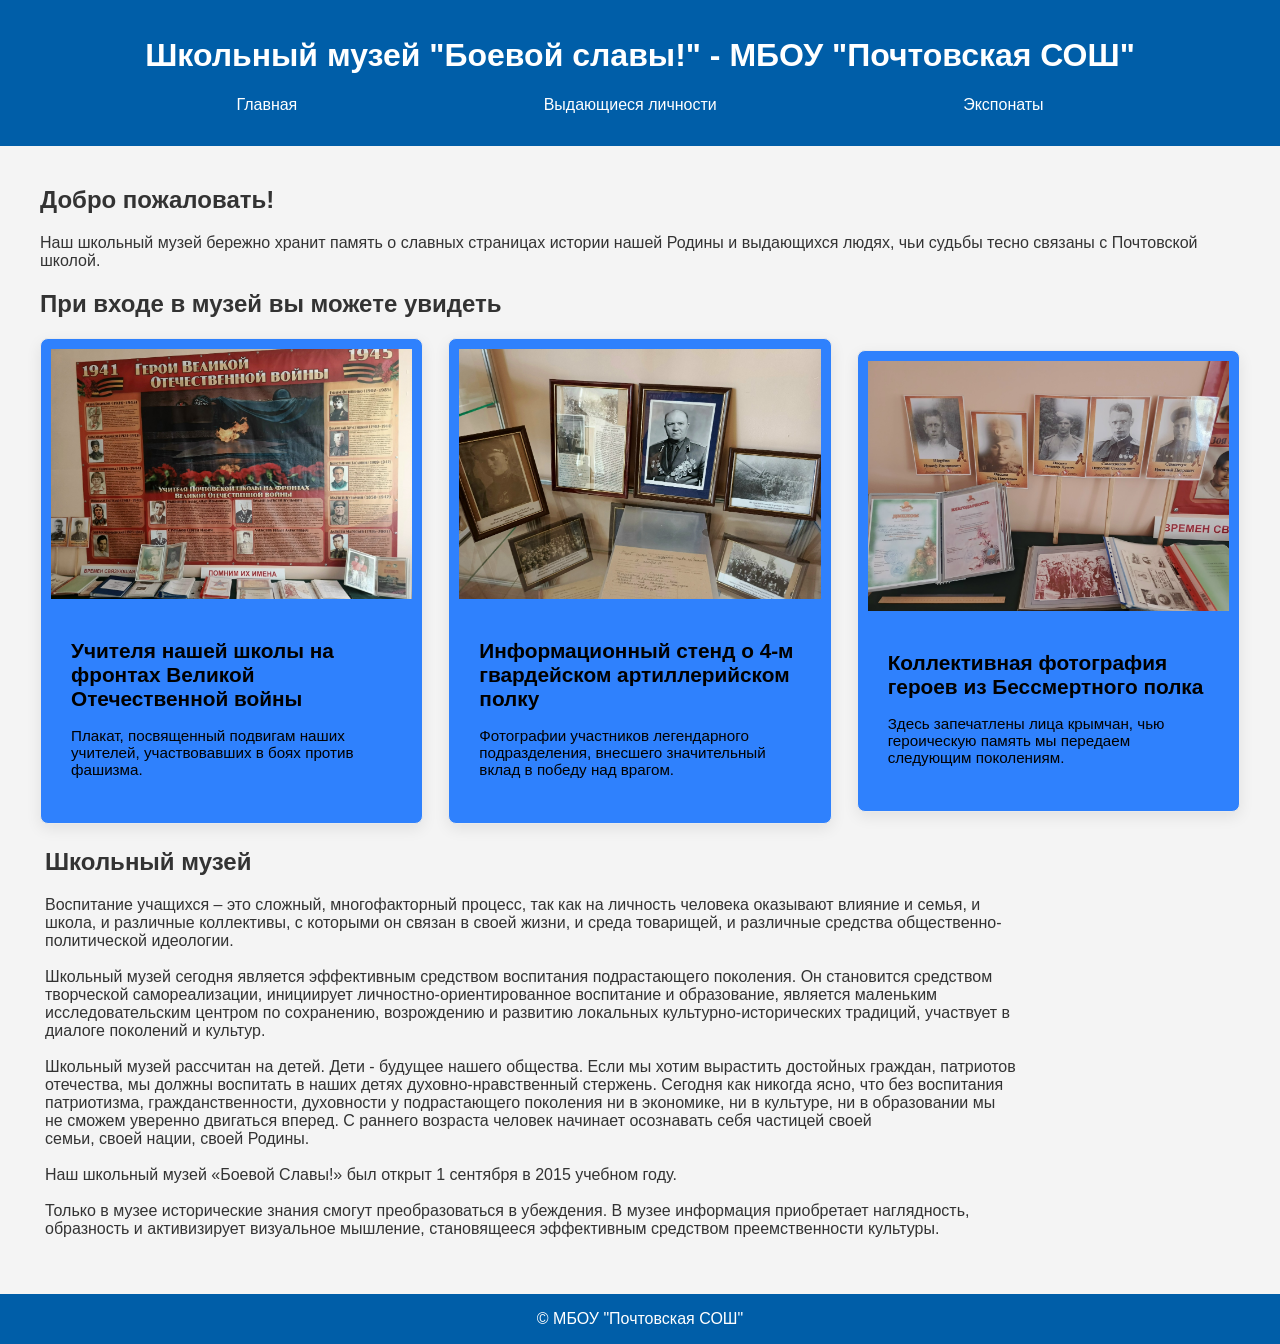
<file: index.html>
<!DOCTYPE html>
<html lang="ru">
<head>
    <meta charset="UTF-8">
    <title>Школьный музей "Боевой славы!" - МБОУ "Почтовская СОШ"</title>
    <link rel="stylesheet" href="style.css">
</head>
<body>
    <header>
        <h1>Школьный музей "Боевой славы!" - МБОУ "Почтовская СОШ"</h1>
        <nav>
            <ul>
                <li><a href="#">Главная</a></li>
                <li><a href="people.html">Выдающиеся личности</a></li>
                <li><a href="eks.html">Экспонаты</a></li>
            </ul>
        </nav>
    </header>

    <main>
        <section>
            <h2>Добро пожаловать!</h2>
            <p>Наш школьный музей бережно хранит память о славных страницах истории нашей Родины и выдающихся людях, чьи судьбы тесно связаны с Почтовской школой.</p>
        </section>

        <section class="container">
            <h2>При входе в музей вы можете увидеть</h2>
            <div class="cards">
                <div class="card">
                    <img src="img/img_index/Stand.jpg" alt="Герои ВОВ">
                    <div class="card-content">
                        <h3>Учителя нашей школы на фронтах Великой Отечественной войны</h3>
                        <p>Плакат, посвященный подвигам наших учителей, участвовавших в боях против фашизма.</p>
                    </div>
                </div>
                <div class="card">
                    <img src="img/img_index/portret.jpg" alt="4-й Гвардейский артиллерийский полк">
                    <div class="card-content">
                        <h3>Информационный стенд о 4-м гвардейском артиллерийском полку</h3>
                        <p>Фотографии участников легендарного подразделения, внесшего значительный вклад в победу над врагом.</p>
                    </div>
                </div>
                <div class="card">
                    <img src="img/img_index/main.jpg" alt="Бессмертный полк">
                    <div class="card-content">
                        <h3>Коллективная фотография героев из Бессмертного полка</h3>
                        <p>Здесь запечатлены лица крымчан, чью героическую память мы передаем следующим поколениям.</p>
                    </div>
                </div>
            </div>
        </section>
        
    <section class="text">
        <h2><b>Школьный музей</b></h2>
    Воспитание учащихся – это сложный, многофакторный процесс, так как на личность человека оказывают влияние и семья, и <br>
    школа, и различные коллективы, с которыми он связан в своей жизни, и среда товарищей, и различные средства общественно-<br>
    политической идеологии. <br>
    <br>
    Школьный музей сегодня является эффективным средством воспитания подрастающего поколения. Он становится средством <br>
    творческой самореализации, инициирует личностно-ориентированное воспитание и образование, является маленьким <br>
    исследовательским центром по сохранению, возрождению и развитию локальных культурно-исторических традиций, участвует в <br>
    диалоге поколений и культур.<br>
    <br>
    Школьный музей рассчитан на детей. Дети - будущее нашего общества. Если мы хотим вырастить достойных граждан, патриотов <br>
    отечества, мы должны воспитать в наших детях духовно-нравственный стержень. Сегодня как никогда ясно, что без воспитания <br>
    патриотизма, гражданственности, духовности у подрастающего поколения ни в экономике, ни в культуре, ни в образовании мы <br>
    не сможем уверенно двигаться вперед. С раннего возраста человек начинает осознавать себя частицей своей <br>
    семьи, своей нации, своей Родины.<br>
    <br>
    Наш школьный музей «Боевой Славы!» был открыт 1 сентября в 2015 учебном году.<br>
    <br>
    Только в музее исторические знания смогут преобразоваться в убеждения. В музее информация приобретает наглядность, <br>
    образность и активизирует визуальное мышление, становящееся эффективным средством преемственности культуры.<br>
    </p>
    </section>
    </main>

    <footer>
        © МБОУ "Почтовская СОШ"<br>
    </footer>

</body>
</html>
</file>
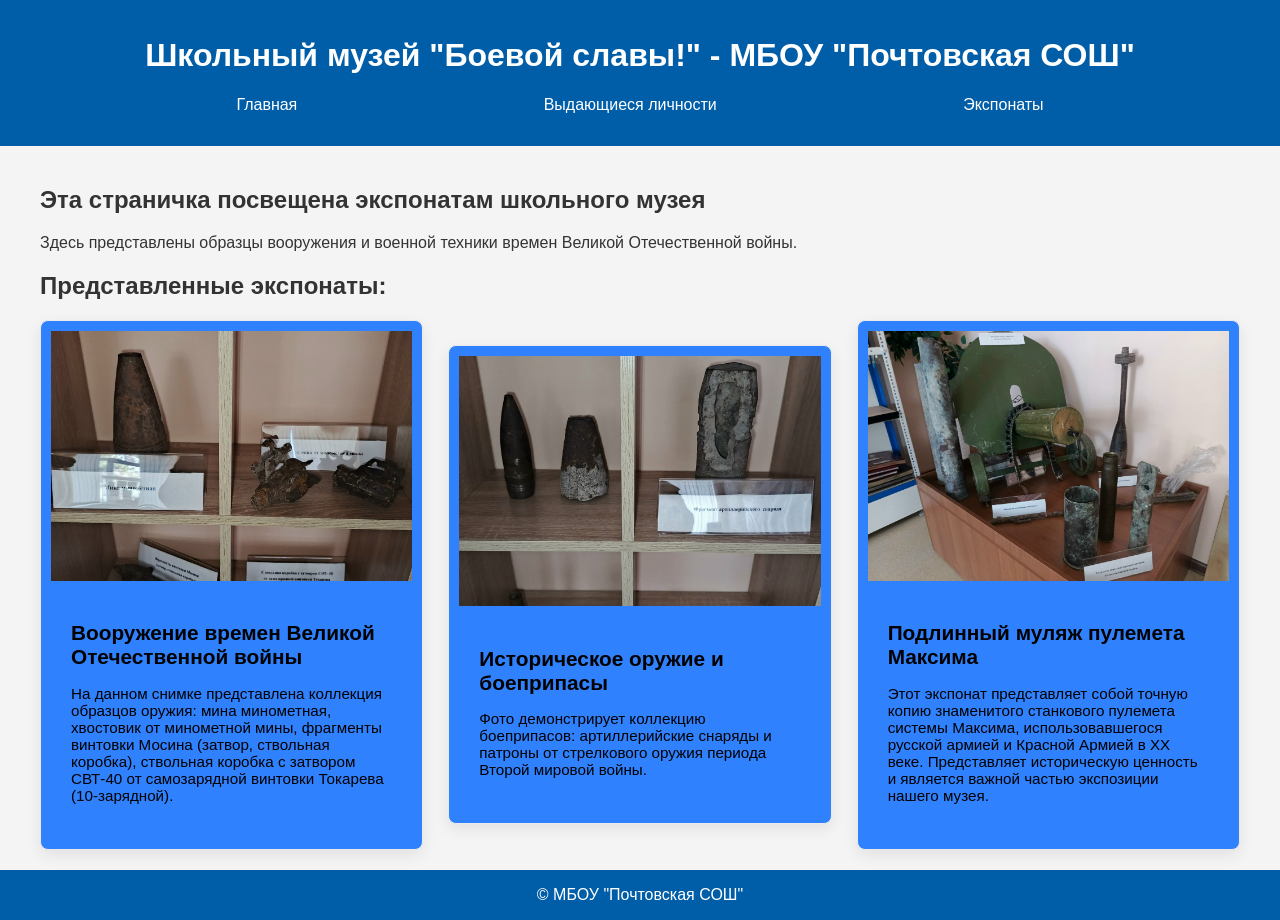
<file: eks.html>
<!DOCTYPE html>
<html lang="ru">
<head>
    <meta charset="UTF-8">
    <title>Школьный музей "Боевой славы!" - МБОУ "Почтовская СОШ"</title>
    <link rel="stylesheet" href="style.css">
</head>
<body>
    <header>
        <h1>Школьный музей "Боевой славы!" - МБОУ "Почтовская СОШ"</h1>
        <nav>
        <ul>
            <li><a href="index.html">Главная</a></li>
            <li><a href="people.html">Выдающиеся личности</a></li>
            <li><a href="#">Экспонаты</a></li>
        </ul>
    </nav>
    
    </header>
   
    <main>
        <section>
            <h2>Эта страничка посвещена экспонатам школьного музея</h2>
            <p>Здесь представлены образцы вооружения и военной техники времен Великой Отечественной войны.</p>
        </section>
        
        <section class="container">
            <h2>Представленные экспонаты:</h2>
            <div class="cards">
                <div class="card">
                    <img src="img/img_eks/1st.jpg" alt="Образцы вооружений">
                        <div class="card-content">
                                <h3>Вооружение времен Великой Отечественной войны</h3>
                                <p>На данном снимке представлена коллекция образцов оружия: мина минометная, хвостовик от минометной мины, фрагменты винтовки Мосина (затвор, ствольная коробка), ствольная коробка с затвором СВТ-40 от самозарядной винтовки Токарева (10-зарядной).</p>
                        </div>
                </div>
                <div class="card">
                    <img src="img/img_eks/2st.jpg" alt="Артилярийские снаряды">
                        <div class="card-content">
                                <h3>Историческое оружие и боеприпасы</h3>
                                <p>Фото демонстрирует коллекцию боеприпасов: артиллерийские снаряды и патроны от стрелкового оружия периода Второй мировой войны.</p>
                        </div>
                </div>
                <div class="card">
                    <img src="img/img_eks/bigst.jpg" alt="Пулемет Максим">
                        <div class="card-content">
                                <h3>Подлинный муляж пулемета Максима</h3>
                                <p>Этот экспонат представляет собой точную копию знаменитого станкового пулемета системы Максима, использовавшегося русской армией и Красной Армией в XX веке. Представляет историческую ценность и является важной частью экспозиции нашего музея.</p>
                        </div>
                </div>
            </div>
        </section>
    </main>
    
    <footer>
        © МБОУ "Почтовская СОШ"<br>
    </footer>

</body>

</html>
</file>
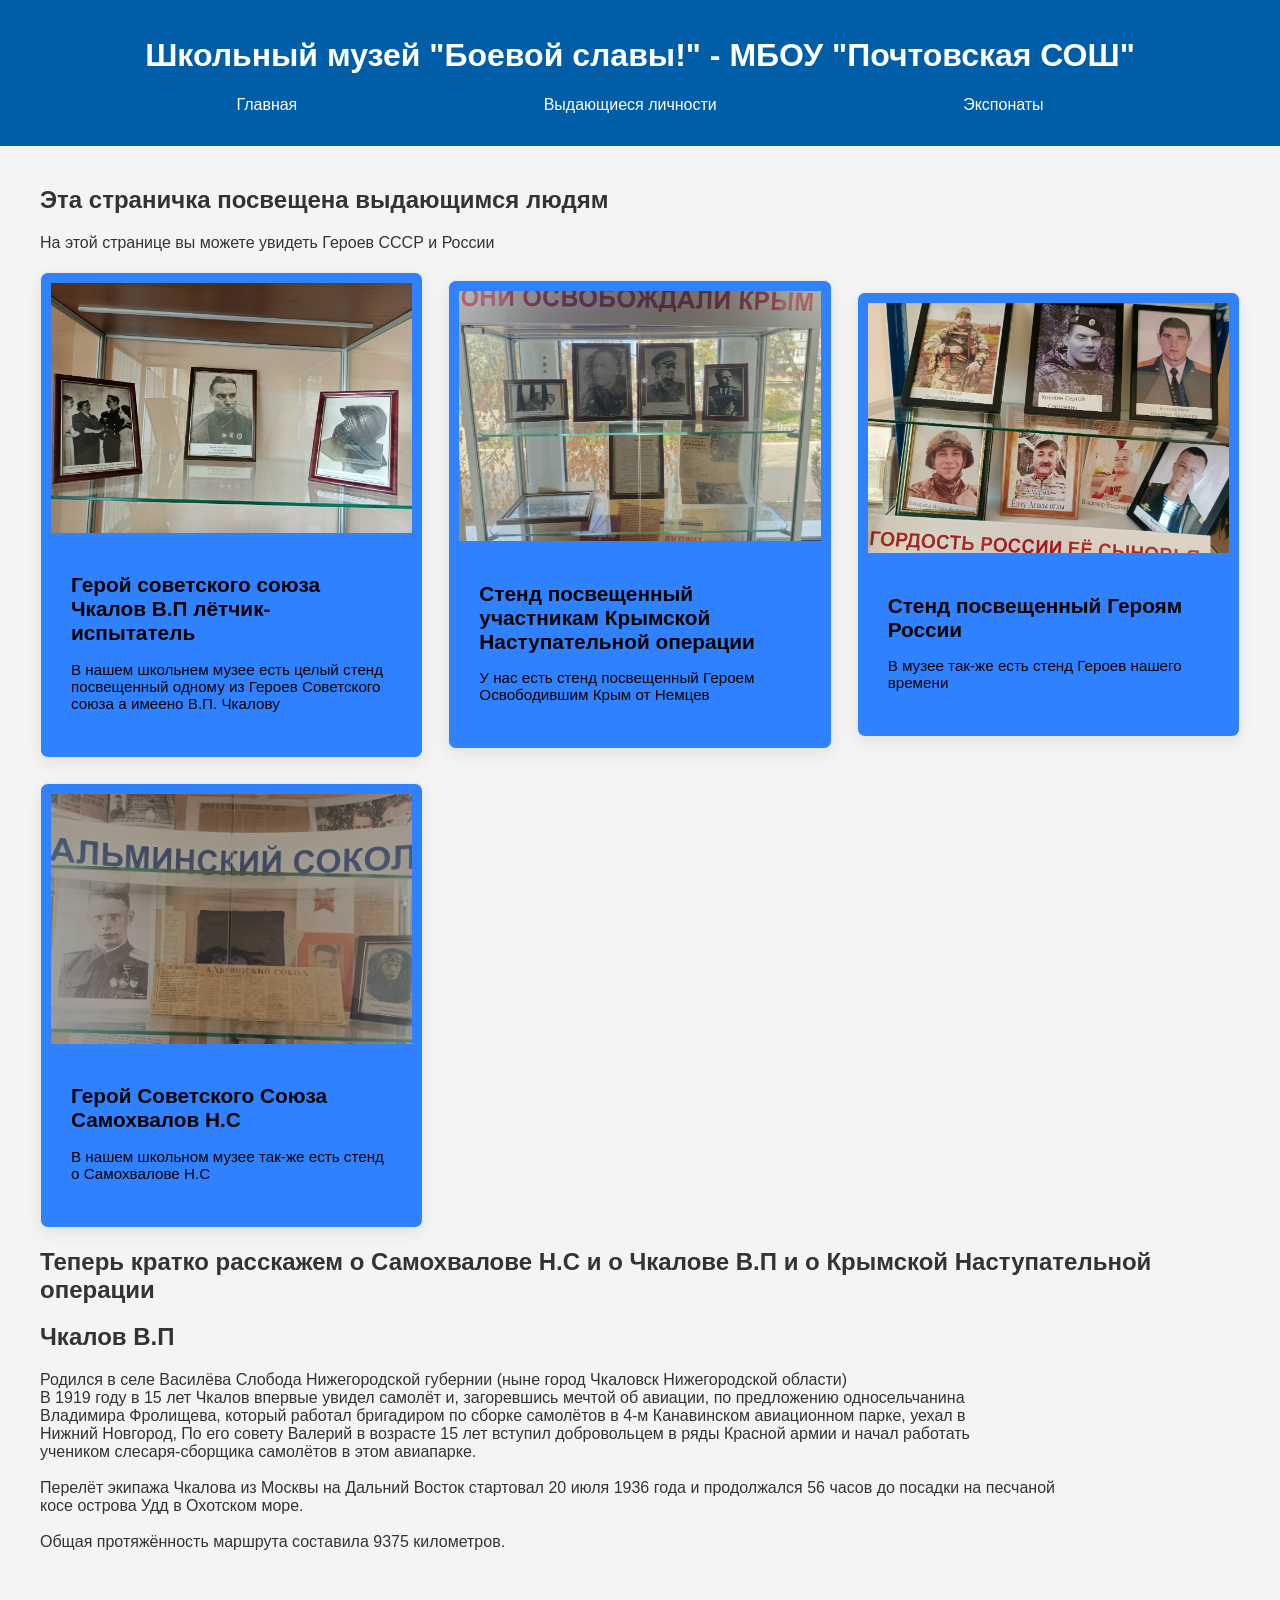
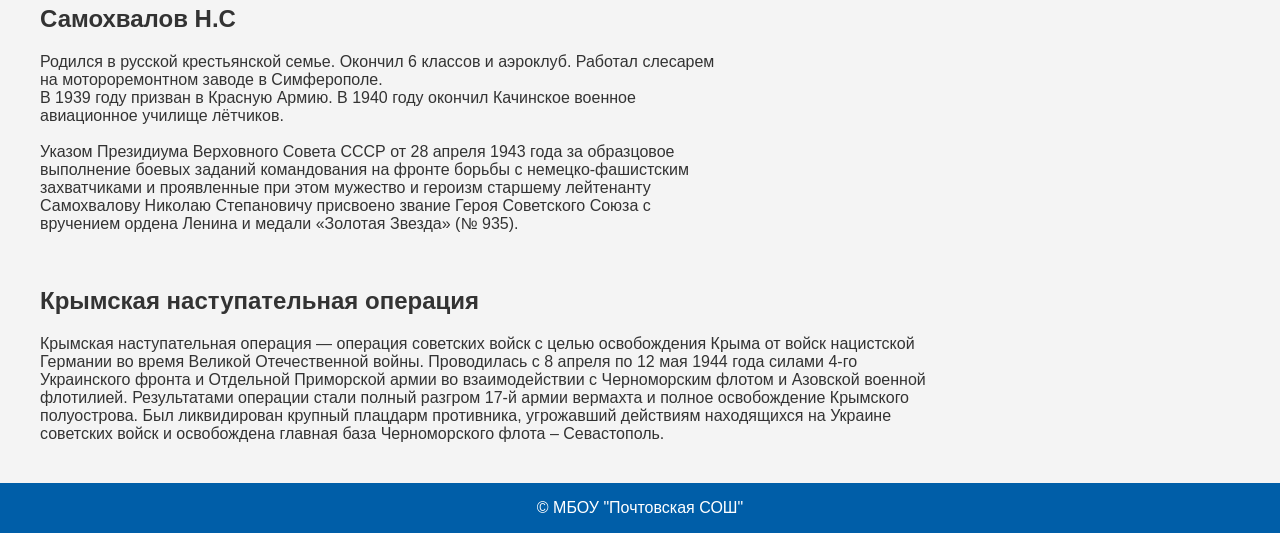
<file: people.html>
<!DOCTYPE html>
<html lang="ru">
<head>
    <meta charset="UTF-8">
    <title>Школьный музей "Боевой славы!" - МБОУ "Почтовская СОШ"</title>
    <link rel="stylesheet" href="style.css">
</head>
<body>
    <header>
        <h1>Школьный музей "Боевой славы!" - МБОУ "Почтовская СОШ"</h1>
        <nav>
        <ul>
            <li><a href="index.html">Главная</a></li>
            <li><a href="#">Выдающиеся личности</a></li>
            <li><a href="eks.html">Экспонаты</a></li>
        </ul>
    </nav>
    
    </header>
   
    <main>
        <section>
            <h2>Эта страничка посвещена выдающимся людям </h2>
            <p>На этой странице вы можете увидеть Героев СССР и России</p>
        </section>
        
        <section class="container">
            <h2></h2>
            <div class="cards">
                <div class="card">
                    <img src="img/img_people/chakalov.jpg" alt="Валерий Павлович Чкалов">
                        <div class="card-content">
                                <h3>Герой советского союза Чкалов В.П лётчик-испытатель</h3>
                                <p>В нашем школьнем музее есть целый стенд посвещенный одному из Героев Советского союза а имеено В.П. Чкалову</p>
                        </div>
                </div>
                <div class="card">
                    <img src="img/img_people/crim.jpg" alt="Освободители Крыма">
                        <div class="card-content">
                                <h3>Стенд посвещенный участникам Крымской Наступательной операции</h3>
                                <p>У нас есть стенд посвещенный Героем Освободившим Крым от Немцев</p>
                        </div>
                </div>
                <div class="card">
                    <img src="img/img_people/gerSVO.jpg" alt="Герои СВО">
                        <div class="card-content">
                                <h3>Стенд посвещенный Героям России</h3>
                                <p>В музее так-же есть стенд Героев нашего времени</p>
                        </div>
                </div>
                <div class="card">
                    <img src="img/img_people/samox.jpg" alt="Самохвалов Николай Степанович">
                        <div class="card-content">
                                <h3>Герой Советского Союза Самохвалов Н.С</h3>
                                <p>В нашем школьном музее так-же есть стенд о Самохвалове Н.С</p>
                        </div>
                </div>
            </div>
        </section>
        <section>
            <h1><b>Теперь кратко расскажем о Самохвалове Н.С и о Чкалове В.П и о Крымской Наступательной операции</b></h1>

            <h2>Чкалов В.П</h2>
            <p>
                Родился в селе Василёва Слобода Нижегородской губернии (ныне город Чкаловск Нижегородской области)<br>
                В 1919 году в 15 лет Чкалов впервые увидел самолёт и, загоревшись мечтой об авиации, по предложению односельчанина<br> 
                Владимира Фролищева, который работал бригадиром по сборке самолётов в 4-м Канавинском авиационном парке, уехал в<br> 
                Нижний Новгород, По его совету Валерий в возрасте 15 лет вступил добровольцем в ряды Красной армии и начал работать<br> 
                учеником слесаря-сборщика самолётов в этом авиапарке.<br>
                <br>
                Перелёт экипажа Чкалова из Москвы на Дальний Восток стартовал 20 июля 1936 года и продолжался 56 часов до посадки на песчаной<br> 
                косе острова Удд в Охотском море.<br>
                <br>
                Общая протяжённость маршрута составила 9375 километров.<br>
            </p>
            <br>
            <h2>Самохвалов Н.С</h2>
            <p>
                Родился в русской крестьянской семье. Окончил 6 классов и аэроклуб. Работал слесарем<br>
                на мотороремонтном заводе в Симферополе.<br>
                В 1939 году призван в Красную Армию. В 1940 году окончил Качинское военное<br> 
                авиационное училище лётчиков.<br>
                <br>
                Указом Президиума Верховного Совета СССР от 28 апреля 1943 года за образцовое <br>
                выполнение боевых заданий командования на фронте борьбы с немецко-фашистским <br>
                захватчиками и проявленные при этом мужество и героизм старшему лейтенанту <br>
                Самохвалову Николаю Степановичу присвоено звание Героя Советского Союза с <br>
                вручением ордена Ленина и медали «Золотая Звезда» (№ 935).<br>
            </p>
            <br>
            <h2>Крымская наступательная операция</h2>
            <p>
                Крымская наступательная операция — операция советских войск с целью освобождения Крыма от войск нацистской<br> 
                Германии во время Великой Отечественной войны. Проводилась с 8 апреля по 12 мая 1944 года силами 4-го<br>  
                Украинского фронта и Отдельной Приморской армии во взаимодействии с Черноморским флотом и Азовской военной<br> 
                флотилией. Результатами операции стали полный разгром 17-й армии вермахта и полное освобождение Крымского<br> 
                полуострова. Был ликвидирован крупный плацдарм противника, угрожавший действиям находящихся на Украине<br> 
                советских войск и освобождена главная база Черноморского флота – Севастополь.<br>
            </p>

        </section>
    </main>
    
    <footer>
        © МБОУ "Почтовская СОШ"
    </footer>

</body>


</html>
</file>
<file: style.css>
body {
    font-family: Arial, sans-serif;
    background-color: #f4f4f4;
    color: #333;
    margin: 0;
    padding: 0;
}

header {
    background-color: #005ea8;
    color: white;
    text-align: center;
    padding: 1em 0;
}

nav ul {
    list-style-type: none;
    padding: 0;
    display: flex;
    justify-content: space-evenly;
}

nav a {
    color: white;
    text-decoration: none;
    padding: 10px 10px;
    transition: all 0.3s ease-in-out;
}

nav a:hover {
    background-color: #fff;
    color: #007bff;
}

main {
    max-width: 1200px;
    margin: auto;
    padding: 20px;
}

section {
    margin-bottom: 20px;
}

footer {
    background-color: #005ea8;
    color: white;
    text-align: center;
    padding: 1em 0;
    bottom: 0;
    width: 100%;
}

.container {
    max-width: 100%; /* Увеличено использование доступного пространства */
    margin: 0 auto;
}

.cards {
    display: grid;
    grid-template-columns: repeat(3, 1fr); /* Три одинаковые колонки занимают всю ширину родителя */
    gap: 25px;
    justify-content: stretch;
}

.card {
    background: #2f81fdff;
    border-radius: 8px;
    overflow: hidden;
    box-shadow: 0 5px 15px rgba(0,0,0,0.08);
    transition: transform 0.3s ease, box-shadow 0.3s ease;
    border: 1px solid #eaeaea;
    margin: auto;
    padding: 10px; /* Добавлено внутреннее отступление */
}

.card:hover {
    transform: translateY(-5px);
    box-shadow: 0 8px 25px rgba(0,0,0,0.12);
}

.card img {
    width: 100%;
    height: 250px; /* Немного увеличенная высота изображений */
    object-fit: cover;
    display: block;
}

.card-content {
    padding: 20px;
}

.card-content h3 {
    color: black;
    margin-bottom: 10px;
    font-size: 1.3em;
    font-weight: 600;
}

.card-content p {
    color: #000000ff;
    margin-bottom: 15px;
    font-size: 0.95em;
}

.text {
    margin-bottom: 15px;
    padding: 5px;
}
</file>
